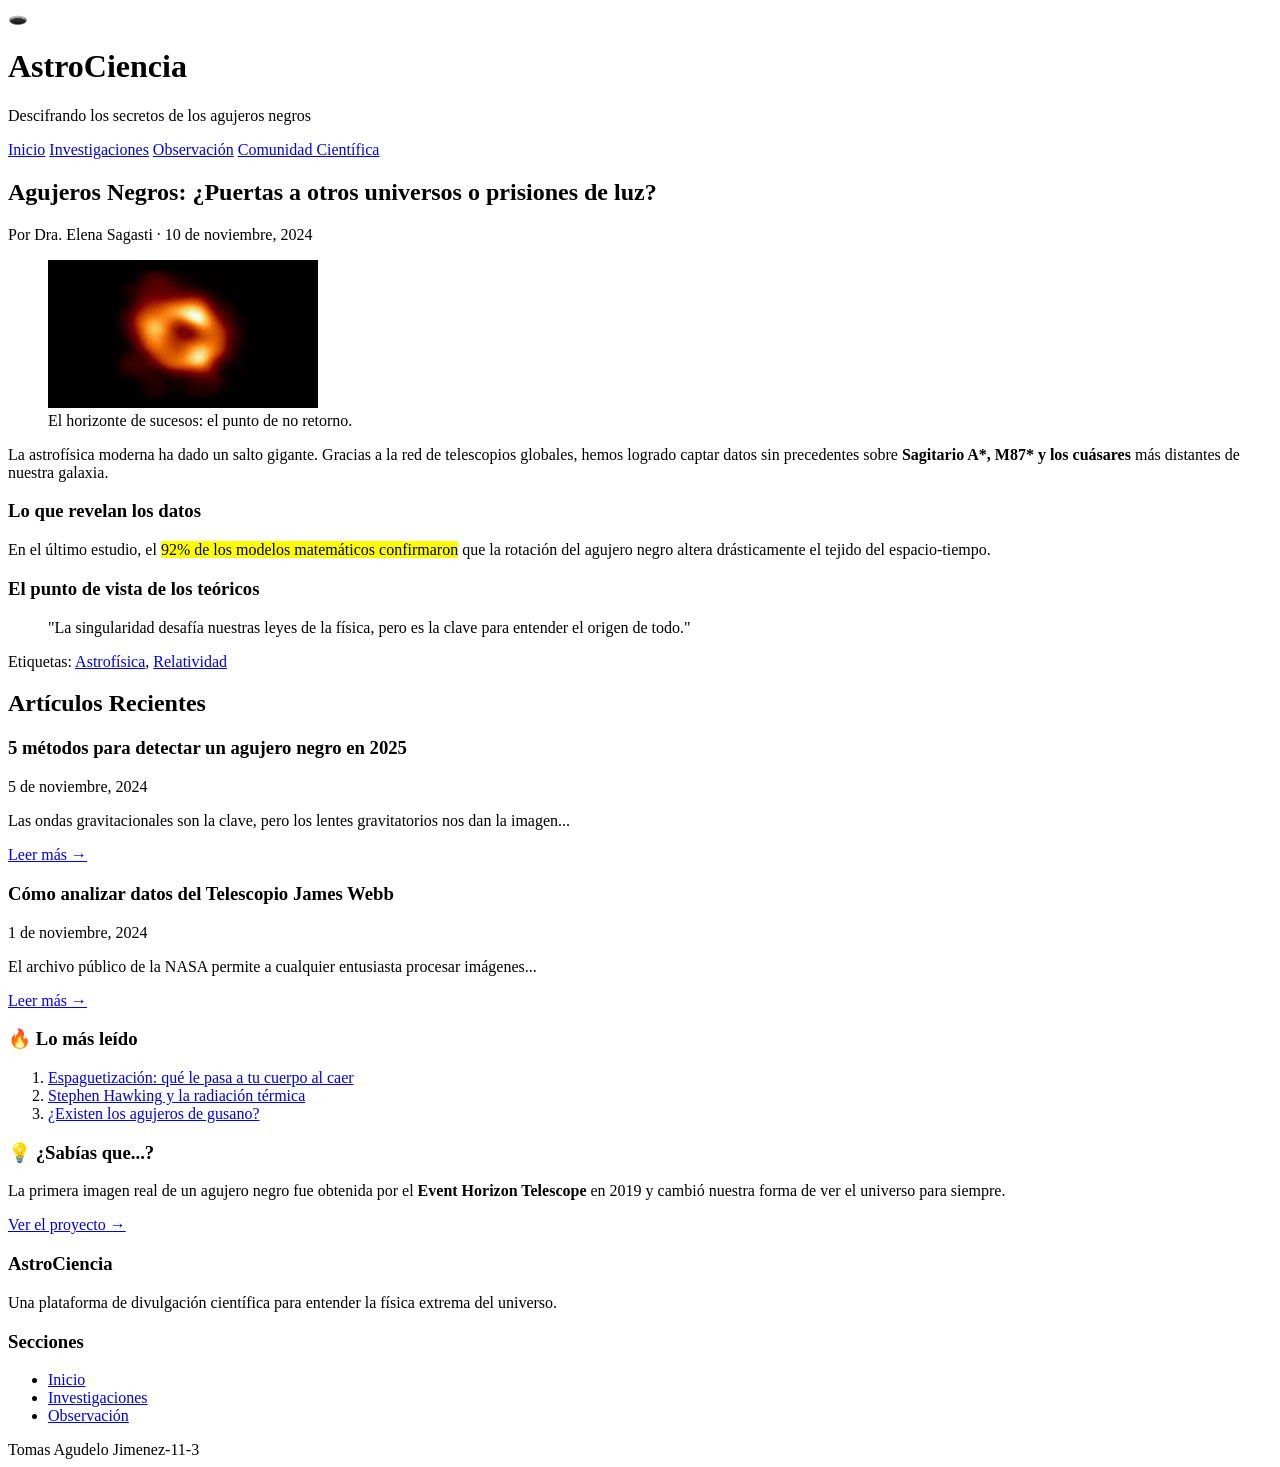
<file: index.html>
<!DOCTYPE html>
<html lang="es">
<head>
    <meta charset="UTF-8">
    <meta name="viewport" content="width=device-width, initial-scale=1.0">
    <title>AstroCiencia - Explorando los misterios del cosmos</title>
</head>
<body>
    </body>
</html>
<header>
    <div>
        <span>🕳️</span>
        <h1>AstroCiencia</h1>
        <p>Descifrando los secretos de los agujeros negros</p>
    </div>

    <nav aria-label="Navegación principal">
        <a href="#inicio">Inicio</a>
        <a href="#articulos">Investigaciones</a>
        <a href="#tutoriales">Observación</a>
        <a href="#comunidad">Comunidad Científica</a>
    </nav>
</header>
<main id="inicio">

    <article id="articulo-destacado">
        <header>
            <h2>Agujeros Negros: ¿Puertas a otros universos o prisiones de luz?</h2>
            <p>Por <span>Dra. Elena Sagasti</span> ·
               <time datetime="2024-11-10">10 de noviembre, 2024</time></p>
        </header>

        <figure>
            <img src="[data-uri]"
                 alt="Representación visual de un disco de acreción rodeando un horizonte de sucesos">
            <figcaption>El horizonte de sucesos: el punto de no retorno.</figcaption>
        </figure>

        <p>La astrofísica moderna ha dado un salto gigante. Gracias a la red de telescopios globales, 
           hemos logrado captar datos sin precedentes sobre <strong>Sagitario A*, M87* y los cuásares</strong> 
           más distantes de nuestra galaxia.</p>

        <section>
            <h3>Lo que revelan los datos</h3>
            <p>En el último estudio, el <mark>92% de los modelos matemáticos confirmaron</mark> 
               que la rotación del agujero negro altera drásticamente el tejido del espacio-tiempo.</p>
        </section>

        <section>
            <h3>El punto de vista de los teóricos</h3>
            <blockquote>
                <p>"La singularidad desafía nuestras leyes de la física, pero es la clave para entender el origen de todo."</p>
            </blockquote>
        </section>

        <footer>
            <p>Etiquetas:
               <a href="#">Astrofísica</a>,
               <a href="#">Relatividad</a>
            </p>
        </footer>
    </article>

    <section id="articulos">
        <h2>Artículos Recientes</h2>

        <article>
            <header>
                <h3>5 métodos para detectar un agujero negro en 2025</h3>
                <time datetime="2024-11-05">5 de noviembre, 2024</time>
            </header>
            <p>Las ondas gravitacionales son la clave, pero los lentes gravitatorios nos dan la imagen...</p>
            <a href="#">Leer más →</a>
        </article>

        <article>
            <header>
                <h3>Cómo analizar datos del Telescopio James Webb</h3>
                <time datetime="2024-11-01">1 de noviembre, 2024</time>
            </header>
            <p>El archivo público de la NASA permite a cualquier entusiasta procesar imágenes...</p>
            <a href="#">Leer más →</a>
        </article>

    </section>

</main>
<aside aria-label="Contenido relacionado">

    <section>
        <h3>🔥 Lo más leído</h3>
        <ol>
            <li><a href="#">Espaguetización: qué le pasa a tu cuerpo al caer</a></li>
            <li><a href="#">Stephen Hawking y la radiación térmica</a></li>
            <li><a href="#">¿Existen los agujeros de gusano?</a></li>
        </ol>
    </section>

    <section>
        <h3>💡 ¿Sabías que...?</h3>
        <p>La primera imagen real de un agujero negro fue obtenida por el 
           <strong>Event Horizon Telescope</strong> en 2019
           y cambió nuestra forma de ver el universo para siempre.</p>
        <a href="https://eventhorizontelescope.org" target="_blank">Ver el proyecto →</a>
    </section>

</aside>
<footer>
    <section>
        <h3>AstroCiencia</h3>
        <p>Una plataforma de divulgación científica para entender 
           la física extrema del universo.</p>
    </section>

    <section>
        <h3>Secciones</h3>
        <nav aria-label="Mapa del sitio">
            <ul>
                <li><a href="#">Inicio</a></li>
                <li><a href="#">Investigaciones</a></li>
                <li><a href="#">Observación</a></li>
            </ul>
        </nav>
    </section>

Tomas Agudelo Jimenez-11-3
</file>
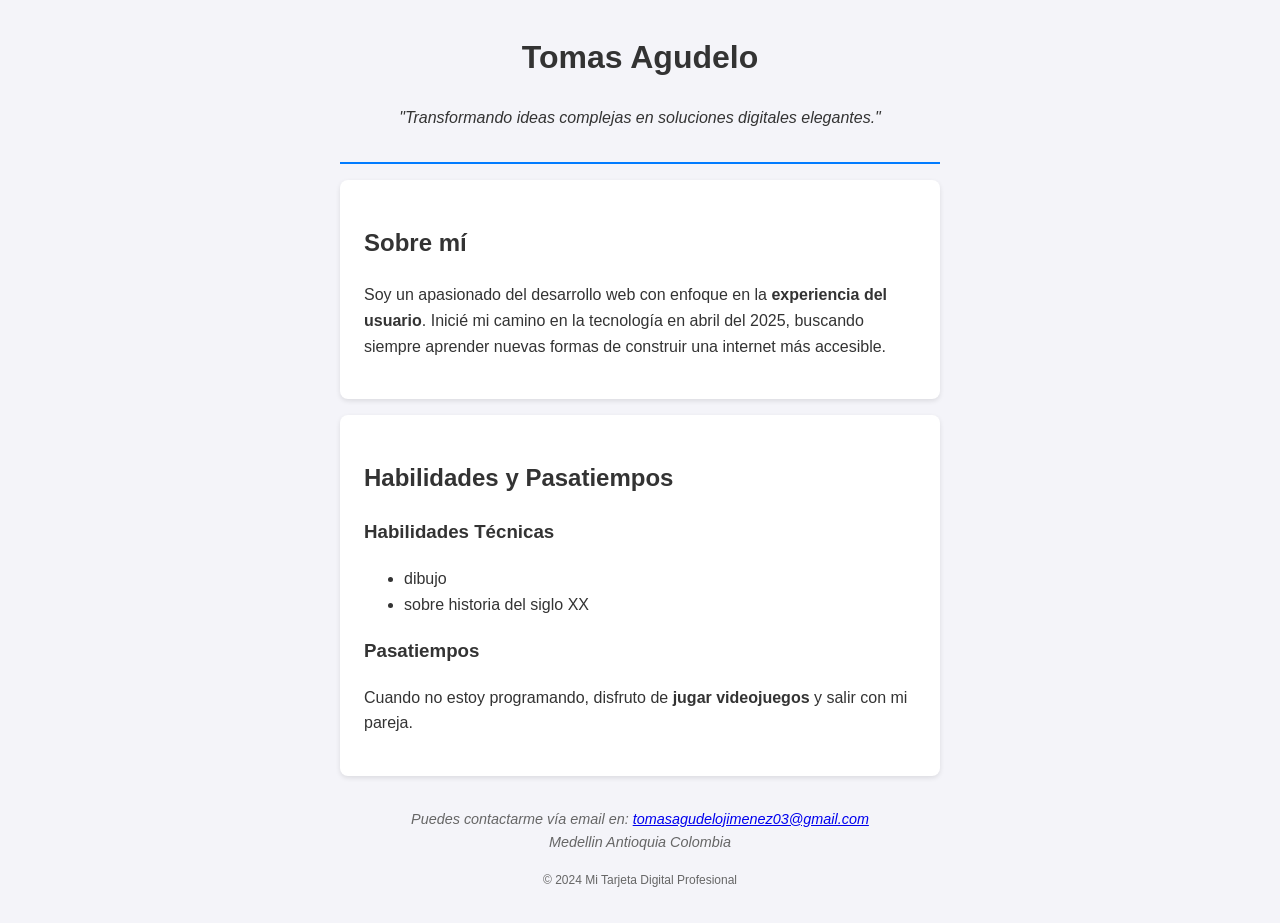
<file: 1index.html>
<!DOCTYPE html>
<html lang="es">
<head>
    <meta charset="UTF-8">
    <meta name="viewport" content="width=device-width, initial-scale=1.0">
    <title>Tarjeta de Presentación Digital</title>
    <style>
        /* Estilos básicos para una presentación limpia sin usar etiquetas obsoletas */
        body {
            font-family: 'Segoe UI', Tahoma, Geneva, Verdana, sans-serif;
            line-height: 1.6;
            color: #333;
            max-width: 600px;
            margin: 2rem auto;
            padding: 0 1rem;
            background-color: #f4f4f9;
        }
        header {
            text-align: center;
            border-bottom: 2px solid #007BFF;
            padding-bottom: 1rem;
        }
        section {
            background: white;
            margin: 1rem 0;
            padding: 1.5rem;
            border-radius: 8px;
            box-shadow: 0 2px 5px rgba(0,0,0,0.1);
        }
        footer {
            text-align: center;
            font-size: 0.9rem;
            margin-top: 2rem;
            color: #666;
        }
    </style>
</head>
<body>

    <header>
        <h1>Tomas Agudelo</h1>
        <p><em>"Transformando ideas complejas en soluciones digitales elegantes."</em></p>
    </header>

    <main>
        <section>
            <h2>Sobre mí</h2>
            <p>
                Soy un apasionado del desarrollo web con enfoque en la <strong>experiencia del usuario</strong>. 
                Inicié mi camino en la tecnología <time datetime="2023-01-15">en abril del 2025</time>, 
                buscando siempre aprender nuevas formas de construir una internet más accesible.
            </p>
        </section>

        <section>
            <h2>Habilidades y Pasatiempos</h2>
            <h3>Habilidades Técnicas</h3>
            <ul>
                <li>dibujo
                <li>sobre historia del siglo XX
            </ul>

            <h3>Pasatiempos</h3>
            <p>
                Cuando no estoy programando, disfruto de <strong>jugar videojuegos</strong> 
                y salir con mi pareja.
            </p>
        </section>
    </main>

    <footer>
        <address>
            Puedes contactarme vía email en: <a href="tomasagudelojimenez03@gmail.com">tomasagudelojimenez03@gmail.com</a><br>
            Medellin Antioquia Colombia
        </address>
        <p><small>&copy; 2024 Mi Tarjeta Digital Profesional</small></p>
    </footer>

</body>
</html>
</file>
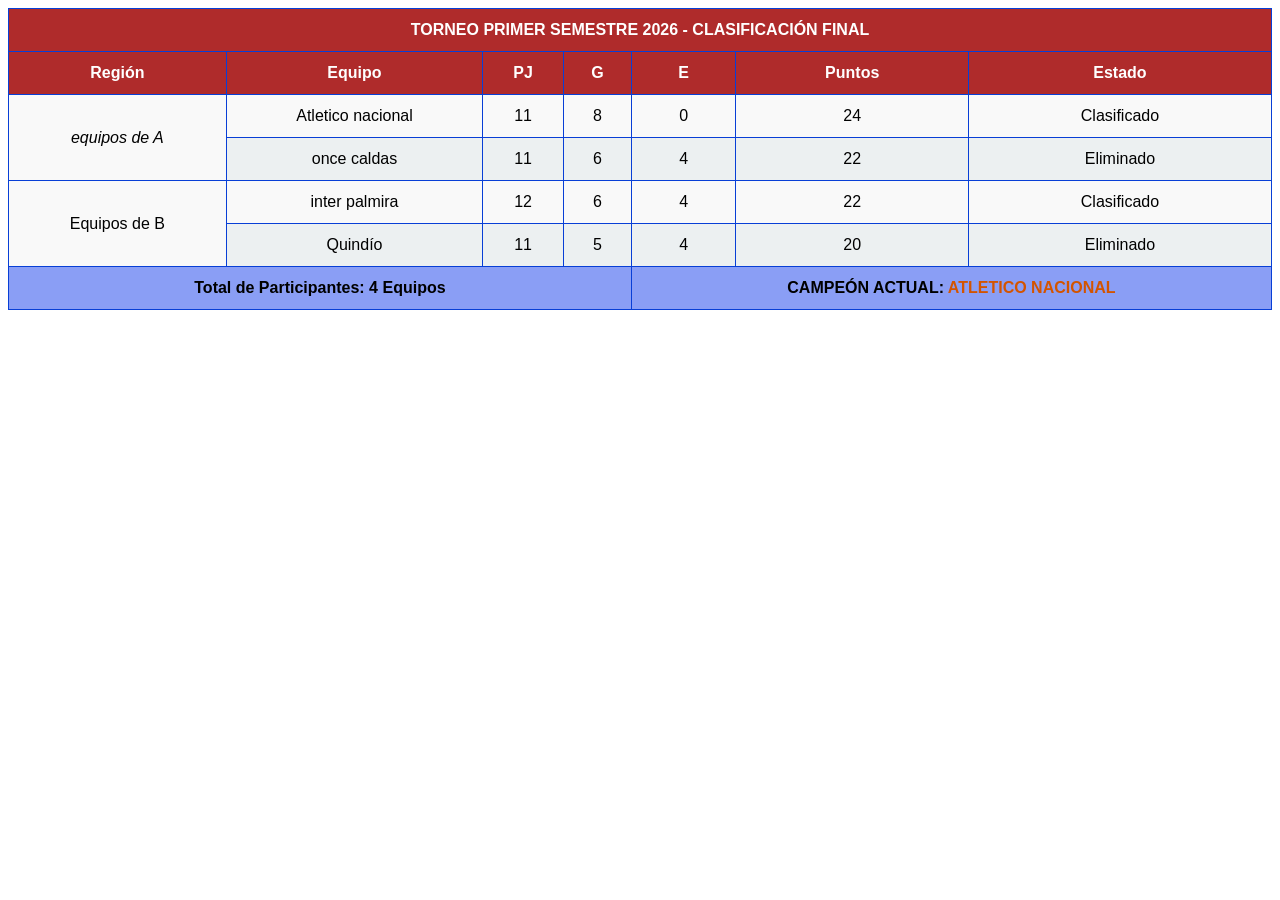
<file: ejercicio_tabla.html>
<!DOCTYPE html>
<html lang="es">
<head>
    <meta charset="UTF-8">
    <title>Reto Final - Sistema de Torneos</title>
    <style>
        /* CSS Básico - 3 Estilos Diferentes */
        table {
            width: 100%;
            border-collapse: collapse;
            font-family: 'Segoe UI', Tahoma, Geneva, Verdana, sans-serif;
            background-color: #f9f9f9;
        }

        th, td {
            border: 1px solid #083fd6;
            padding: 12px;
            text-align: center;
        }

        /* Estilo 1: Encabezado destacado */
        thead {
            background-color: #af2b2b;
            color: white;
        }

        /* Estilo 2: Cebra para filas de equipos */
        tbody tr:nth-child(even) {
            background-color: #ecf0f1;
        }

        /* Estilo 3: Resaltado de pie de tabla y Campeón */
        tfoot {
            background-color: #8a9ef5;
            font-weight: bold;
        }
        
        .campeon-text {
            color: #d35400;
            text-transform: uppercase;
        }
    </style>
</head>
<body>

    <table>
        <thead>
            <tr>
                <th colspan="7">TORNEO PRIMER SEMESTRE 2026 - CLASIFICACIÓN FINAL</th>
            </tr>
            <tr>
                <th>Región</th>
                <th>Equipo</th>
                <th>PJ</th>
                <th>G</th>
                <th>E</th>
                <th>Puntos</th>
                <th>Estado</th>
            </tr>
        </thead>
        
        <tbody>
            <tr>
                <td rowspan="2">    <em>equipos de A</em></td>
                <td>Atletico nacional</td>
                <td>11</td>
                <td>8</td>
                <td>0</td>
                <td>24</td>
                <td>Clasificado</td>
            </tr>
            <tr>
                <td>once caldas</td>
                <td>11</td>
                <td>6</td>
                <td>4</td>
                <td>22</td>
                <td>Eliminado</td>
            </tr>
            
            <tr>
                <td rowspan="2">Equipos de B</td>
                <td>inter palmira</td>
                <td>12</td>
                <td>6</td>
                <td>4</td>
                <td>22</td>
                <td>Clasificado</td>
            </tr>
            <tr>
                <td>Quindío</td>
                <td>11</td>
                <td>5</td>
                <td>4</td>
                <td>20</td>
                <td>Eliminado</td>
            </tr>
        </tbody>

        <tfoot>
            <tr>
                <td colspan="4">Total de Participantes: 4 Equipos</td>
                <td colspan="3">CAMPEÓN ACTUAL: <span class="campeon-text">Atletico nacional</span></td>
            </tr>
        </tfoot>
    </table>

</body>
</html>
</file>
